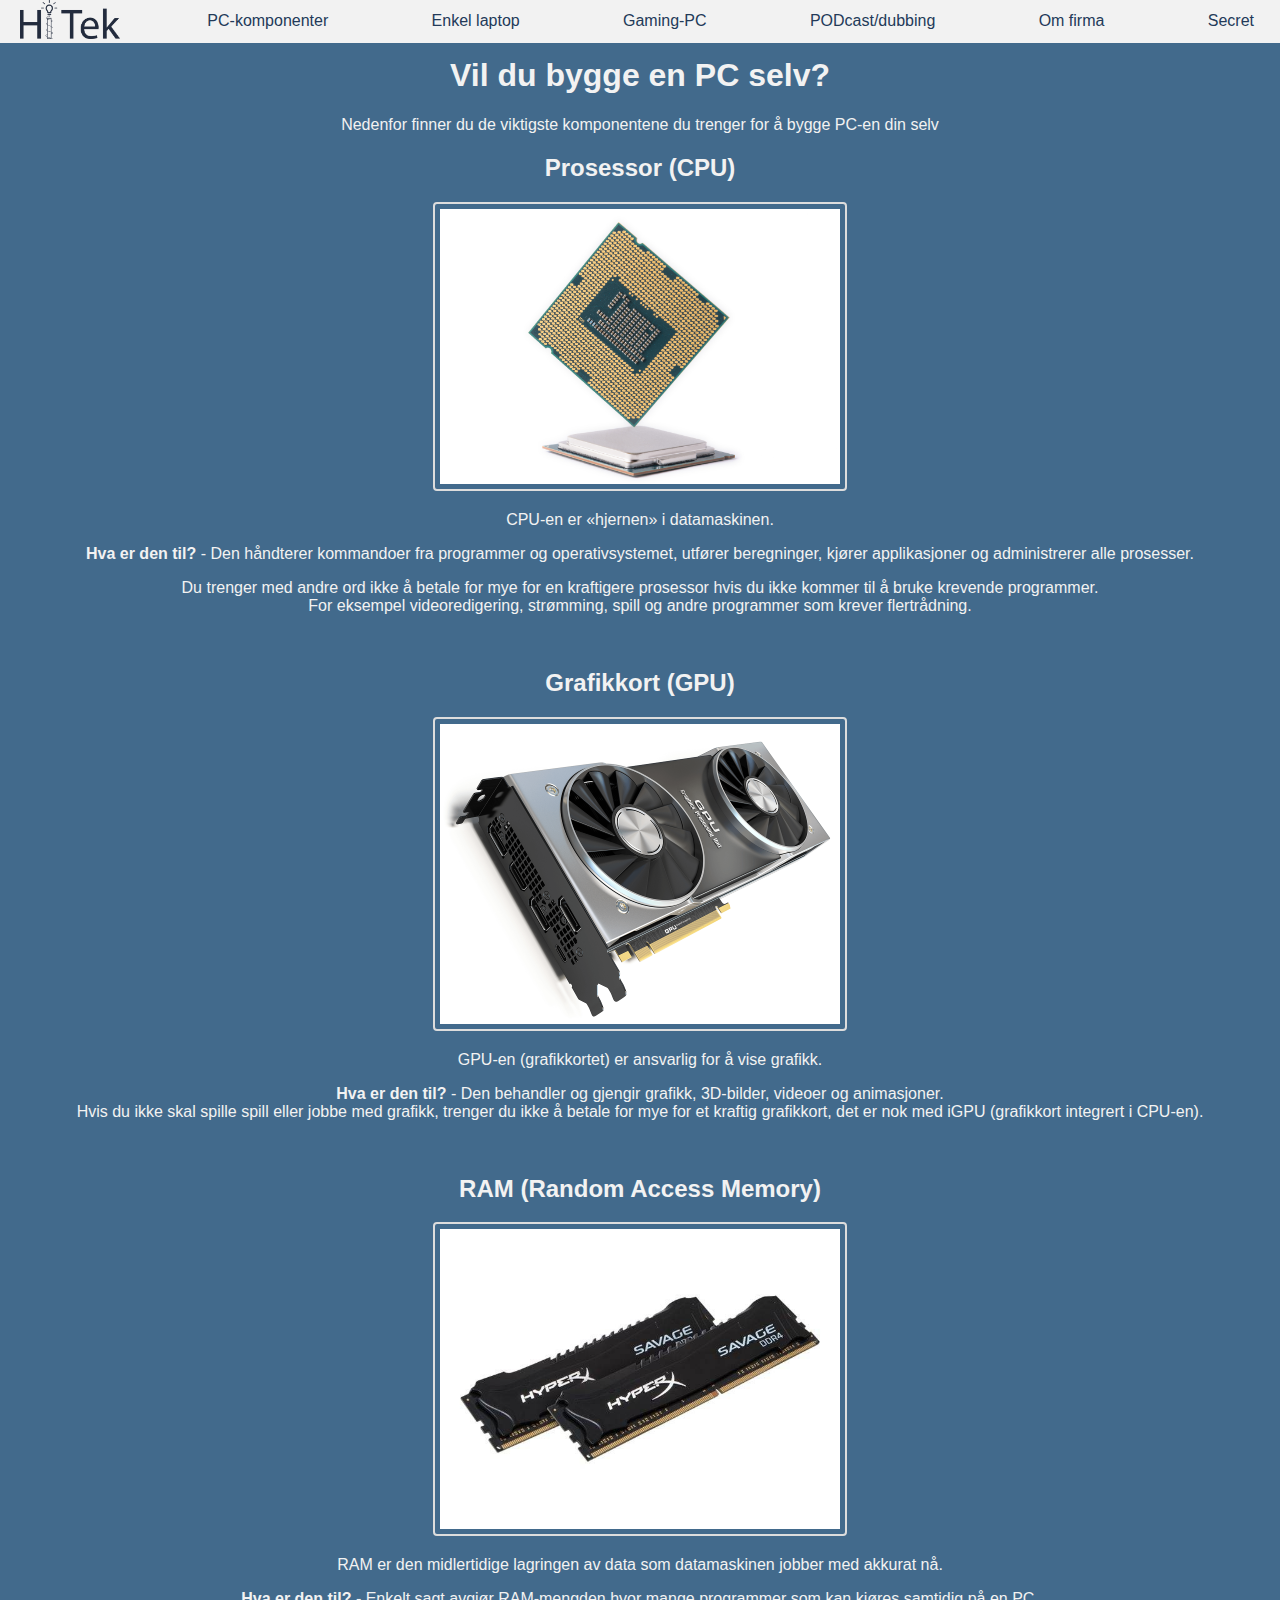
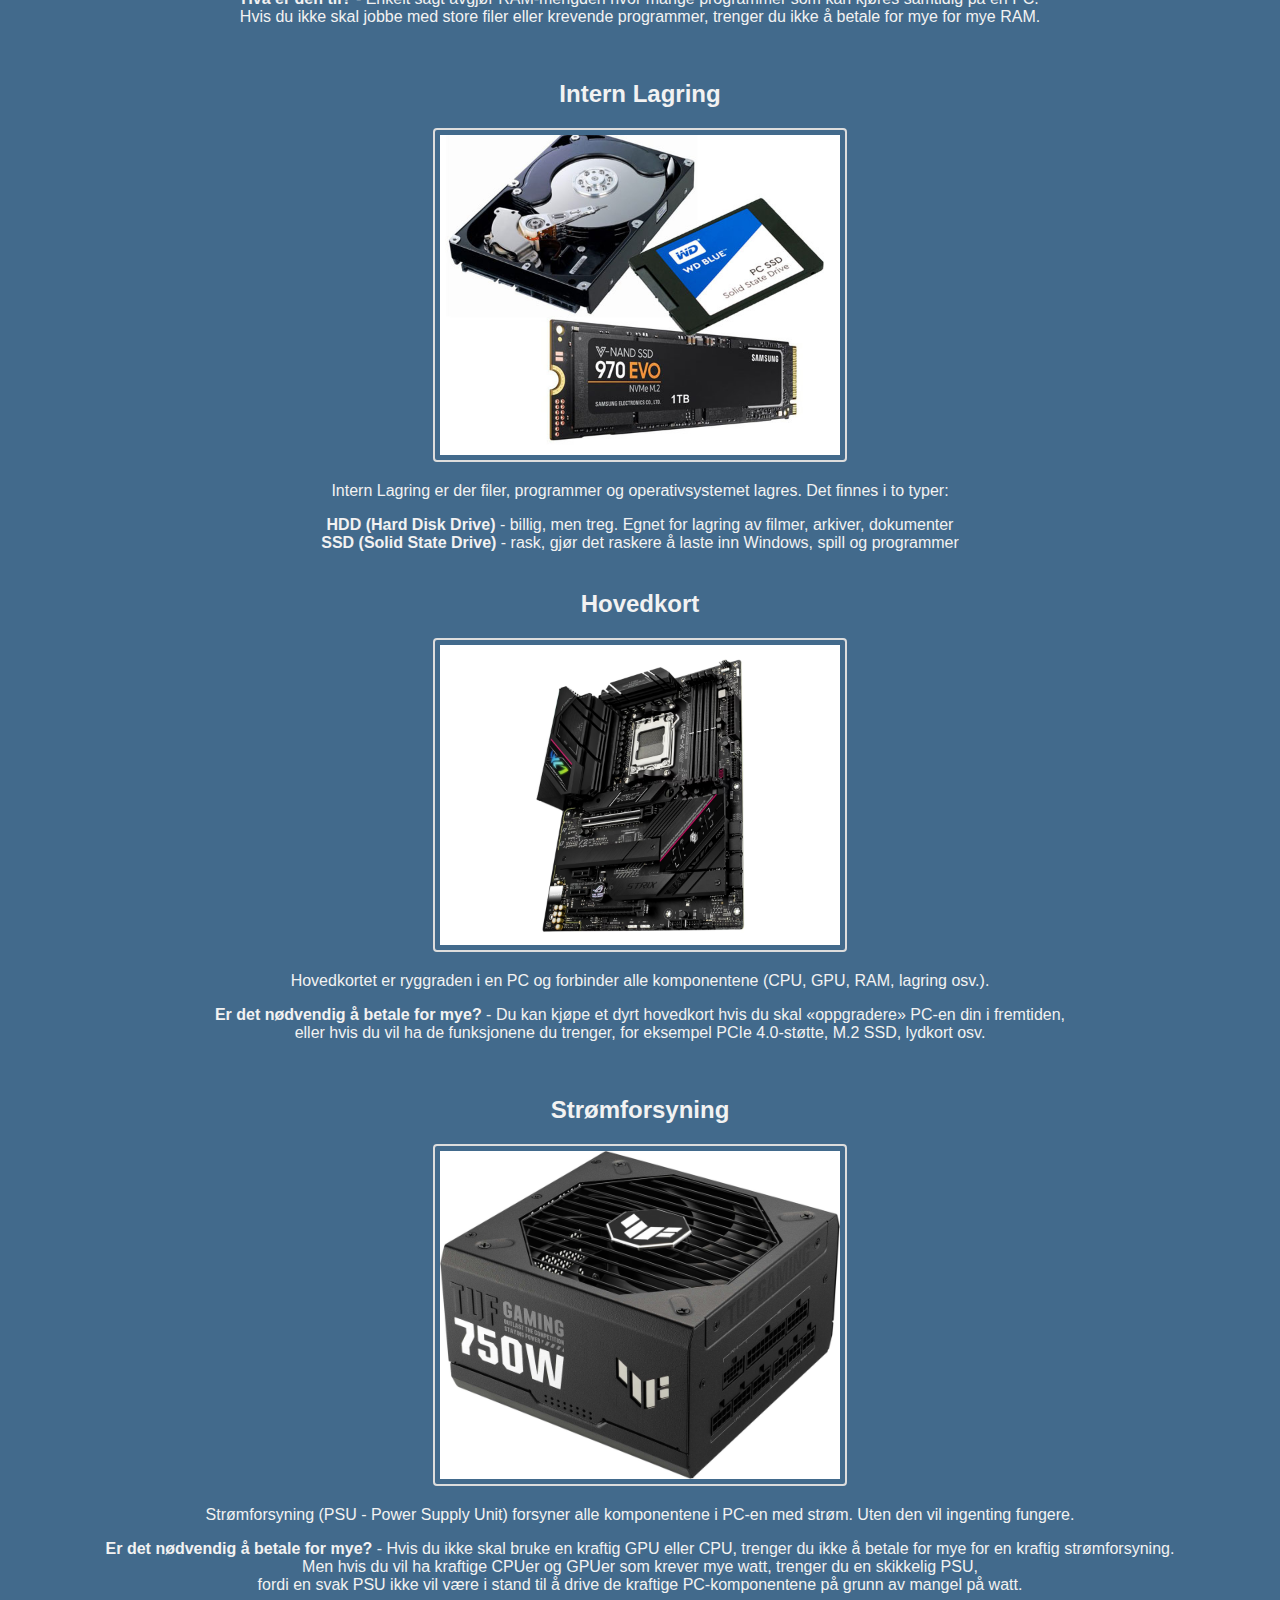
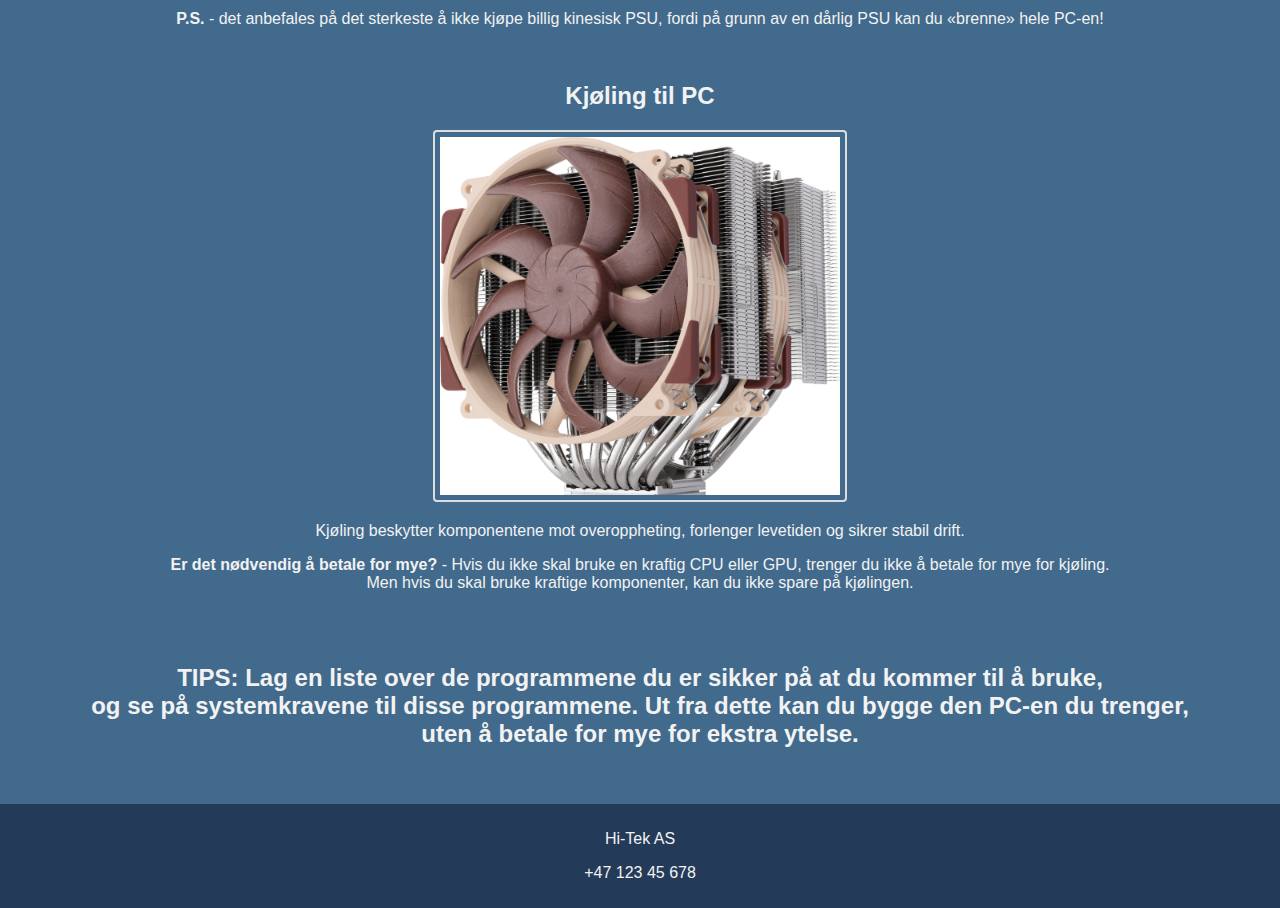
<file: index.html>
<!DOCTYPE html>
<html lang="no">
<head>
    <meta charset="UTF-8">
    <meta name="viewport" content="width=device-width, initial-scale=1.0">
    <title>Om meg</title>
    <link rel="stylesheet" href="style.css">
</head>
<body>

    <ul>
        <div>
            <li><img id="huy" src="logo_hi tek 2.png" width="100px"></li>
        </div>
        <li><a href="#hjem">PC-komponenter</a></li>
        <li><a href="kap1.html">Enkel laptop</a></li>
        <li><a href="kap2.html">Gaming-PC</a></li>
        <li><a href="kap3.html">PODcast/dubbing</a></li>
        <li><a href="om.html">Om firma</a></li>
        <li><a href="https://www.youtube.com/watch?v=FUPJ9-6EhYU" target="_blank">Secret</a></li>
    </ul>

    <main>
    <br id="hjem">
    <br>
    <h1>Vil du bygge en PC selv?</h1>

    <p>
        Nedenfor finner du de viktigste komponentene du trenger for å bygge PC-en din selv
    </p>

    <div id="komponenter">
        <h2>Prosessor (CPU)</h2>
        <img id="current" src="img/komponenter/cpu.png" width="400px" alt="Main Image">
        <p>CPU-en er «hjernen» i datamaskinen.</p>
        <p><b>Hva er den til?</b> - Den håndterer kommandoer fra programmer og operativsystemet, utfører beregninger, kjører applikasjoner og administrerer alle prosesser.</p>
        <p>Du trenger med andre ord ikke å betale for mye for en kraftigere prosessor hvis du ikke kommer til å bruke krevende programmer. <br> For eksempel videoredigering, strømming, spill og andre programmer som krever flertrådning.</p>
    
        <br>
    
        <h2>Grafikkort (GPU)</h2>
        <img id="current" src="img/komponenter/gpu.png" width="400px" alt="Main Image">
        <p>GPU-en (grafikkortet) er ansvarlig for å vise grafikk.</p>
        <p><b>Hva er den til?</b> - Den behandler og gjengir grafikk, 3D-bilder, videoer og animasjoner. <br> Hvis du ikke skal spille spill eller jobbe med grafikk, trenger du ikke å betale for mye for et kraftig grafikkort, det er nok med iGPU (grafikkort integrert i CPU-en).</p>
    
        <br>
    
        <h2>RAM (Random Access Memory)</h2>
        <img id="current" src="img/komponenter/ram.jpg" width="400px" alt="Main Image">
        <p>RAM er den midlertidige lagringen av data som datamaskinen jobber med akkurat nå.</p>
        <p><b>Hva er den til?</b> - Enkelt sagt avgjør RAM-mengden hvor mange programmer som kan kjøres samtidig på en PC. <br> Hvis du ikke skal jobbe med store filer eller krevende programmer, trenger du ikke å betale for mye for mye RAM.</p>
    
        <br>
    
        <h2>Intern Lagring</h2>
        <img id="current" src="img/komponenter/hdd_ssd.jpg" width="400px" alt="Main Image">
        <p>Intern Lagring er der filer, programmer og operativsystemet lagres. Det finnes i to typer: </p>
        <ul id="komponenter-list">
            <li><b>HDD (Hard Disk Drive)</b> - billig, men treg. Egnet for lagring av filmer, arkiver, dokumenter</li>
            <li><b>SSD (Solid State Drive)</b> - rask, gjør det raskere å laste inn Windows, spill og programmer</li>
        </ul>
    
        <br>
    
        <h2>Hovedkort</h2>
        <img id="current" src="img/komponenter/hovedkort.avif" width="400px" alt="Main Image">
        <p>Hovedkortet er ryggraden i en PC og forbinder alle komponentene (CPU, GPU, RAM, lagring osv.).</p>
        <p><b>Er det nødvendig å betale for mye?</b> - Du kan kjøpe et dyrt hovedkort hvis du skal «oppgradere» PC-en din i fremtiden, <br> eller hvis du vil ha de funksjonene du trenger, for eksempel PCIe 4.0-støtte, M.2 SSD, lydkort osv.</p>
    
        <br>
    
        <h2>Strømforsyning</h2>
        <img id="current" src="img/komponenter/Strømforsyning.jpg" width="400px" alt="Main Image">
        <p>Strømforsyning (PSU - Power Supply Unit) forsyner alle komponentene i PC-en med strøm. Uten den vil ingenting fungere.</p>
        <p><b>Er det nødvendig å betale for mye?</b> - Hvis du ikke skal bruke en kraftig GPU eller CPU, trenger du ikke å betale for mye for en kraftig strømforsyning. <br> Men hvis du vil ha kraftige CPUer og GPUer som krever mye watt, trenger du en skikkelig PSU, <br> fordi en svak PSU ikke vil være i stand til å drive de kraftige PC-komponentene på grunn av mangel på watt.</p>
        <p><b>P.S.</b> - det anbefales på det sterkeste å ikke kjøpe billig kinesisk PSU, fordi på grunn av en dårlig PSU kan du «brenne» hele PC-en!</p>
    
        <br>
    
        <h2>Kjøling til PC</h2>
        <img id="current" src="img/komponenter/kjøling.jpg" width="400px" alt="Main Image">
        <p>Kjøling beskytter komponentene mot overoppheting, forlenger levetiden og sikrer stabil drift.</p>
        <p><b>Er det nødvendig å betale for mye?</b> - Hvis du ikke skal bruke en kraftig CPU eller GPU, trenger du ikke å betale for mye for kjøling. <br> Men hvis du skal bruke kraftige komponenter, kan du ikke spare på kjølingen.</p>
    </div>

    </main>

    <br>
    <br>

    <h2>TIPS: Lag en liste over de programmene du er sikker på at du kommer til å bruke, <br> og se på systemkravene til disse programmene. Ut fra dette kan du bygge den PC-en du trenger, <br> uten å betale for mye for ekstra ytelse.</h2>

    <br>
    <br>

    <footer>
        <p>Hi-Tek AS</p>
        <p>+47 123 45 678</p>
    </footer>
    
</body>
</html>
</file>
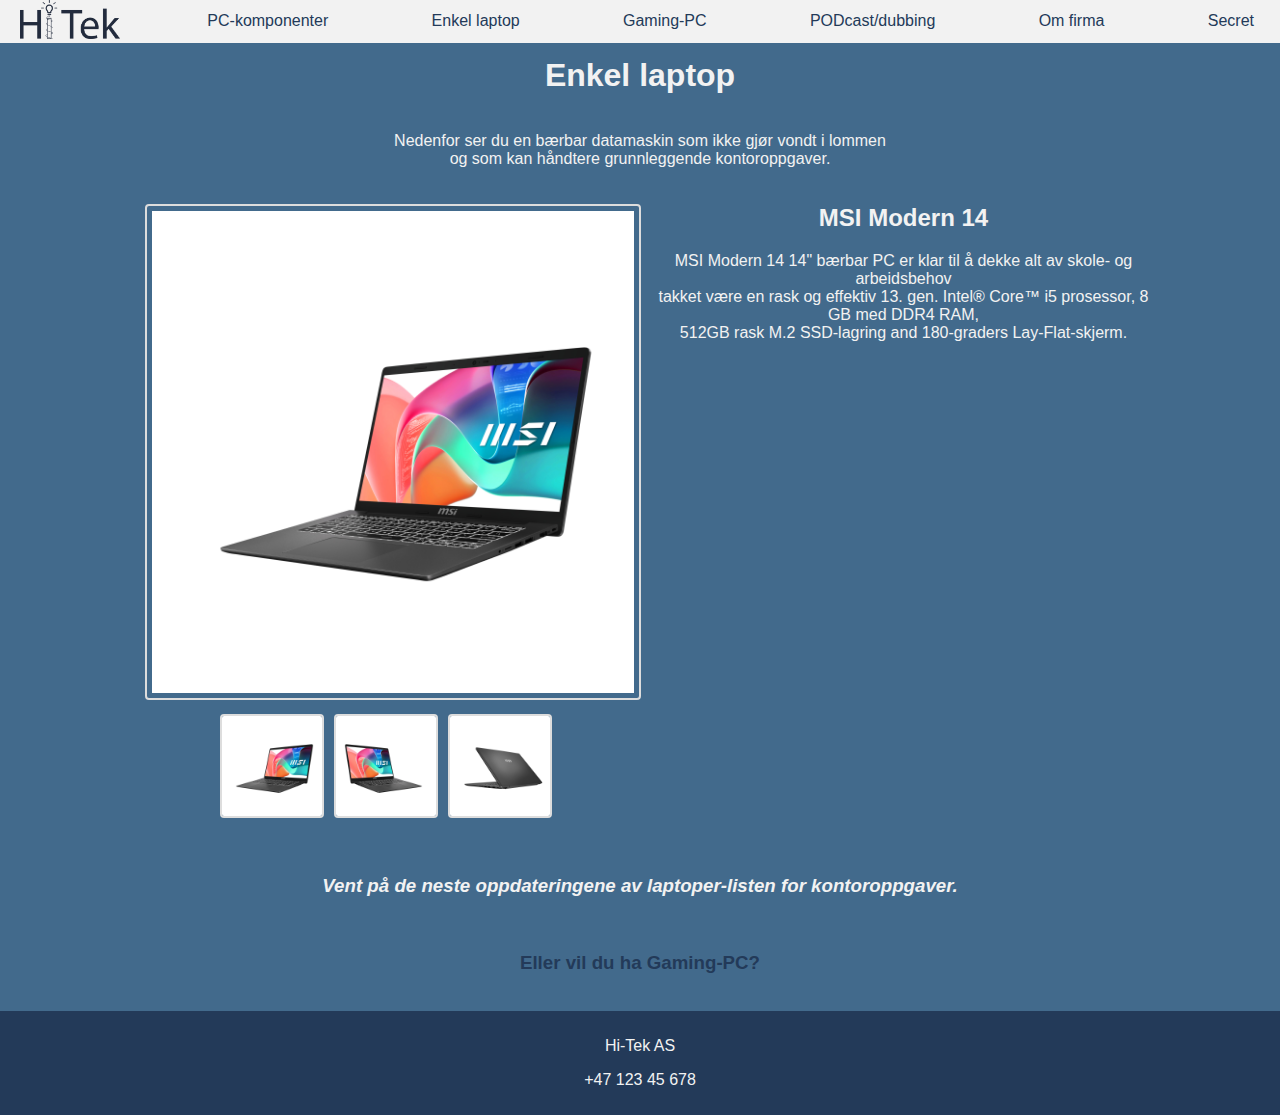
<file: kap1.html>
<!DOCTYPE html>
<html lang="no">
<head>
    <meta charset="UTF-8">
    <meta name="viewport" content="width=device-width, initial-scale=1.0">
    <title>Document</title>
    <link rel="stylesheet" href="style.css">
</head>
<body>

    <ul>
        <div>
            <li><img id="huy" src="logo_hi tek 2.png" width="100px"></li>
        </div>
        <li><a href="./index.html#hjem">PC-komponenter</a></li>
        <li><a href="#kap1">Enkel laptop</a></li>
        <li><a href="kap2.html">Gaming-PC</a></li>
        <li><a href="kap3.html">PODcast/dubbing</a></li>
        <li><a href="om.html">Om firma</a></li>
        <li><a href="https://www.youtube.com/watch?v=FUPJ9-6EhYU" target="_blank">Secret</a></li>
    </ul>
    
    <br id="kap1">
    <br>
    <h1>Enkel laptop</h1>
    <p>Nedenfor ser du en bærbar datamaskin som ikke gjør vondt i lommen <br> og som kan håndtere grunnleggende kontoroppgaver.</p>

    <div class="product-container">
        <div class="gallery-container">
            <div class="main-image">
                <img id="current" src="img/low_pc/low1.jpg" alt="Main Image">
            </div>
            <div class="thumbnails">
                <img src="img/low_pc/low1.jpg" alt="Thumbnail 1" onclick="changeImage('img/low_pc/low1.jpg')">
                <img src="img/low_pc/low2.jpg" alt="Thumbnail 2" onclick="changeImage('img/low_pc/low2.jpg')">
                <img src="img/low_pc/low3.jpg" alt="Thumbnail 3" onclick="changeImage('img/low_pc/low3.jpg')">
            </div>
        </div>
        <div class="product-description">
            <h2>MSI Modern 14</h2>
            <p>MSI Modern 14 14" bærbar PC er klar til å dekke alt av skole- og arbeidsbehov <br> takket være en rask og effektiv 13. gen. Intel® Core™ i5 prosessor, 8 GB med DDR4 RAM, <br> 512GB rask M.2 SSD-lagring and 180-graders Lay-Flat-skjerm.</p>
        </div>
    </div>

    <script src="script.js"></script>

    <br>
    <h3><i>Vent på de neste oppdateringene av laptoper-listen for kontoroppgaver.</i></h3>
    <br>
    <h3><a href="./kap2.html">Eller vil du ha Gaming-PC?</a></h3>
    <br>

    <footer>
        <p>Hi-Tek AS</p>
        <p>+47 123 45 678</p>
    </footer>
</body>
</html>
</file>
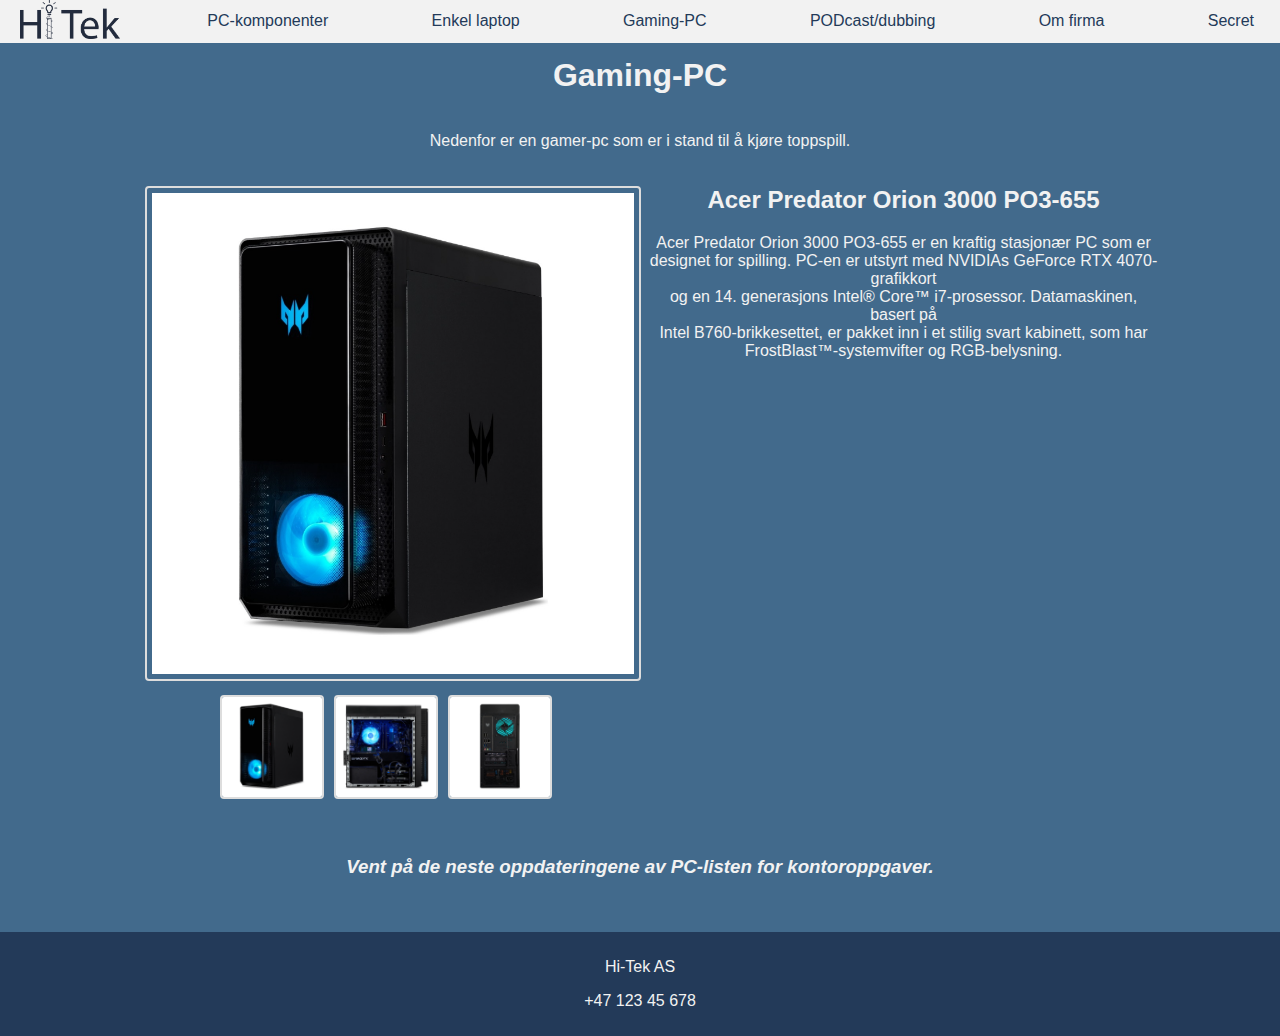
<file: kap2.html>
<!DOCTYPE html>
<html lang="no">
<head>
    <meta charset="UTF-8">
    <meta name="viewport" content="width=device-width, initial-scale=1.0">
    <title>Document</title>
    <link rel="stylesheet" href="style.css">
</head>
<body>

    <ul>
        <div>
            <li><img id="huy" src="logo_hi tek 2.png" width="100px"></li>
        </div>
        <li><a href="./index.html#hjem">PC-komponenter</a></li>
        <li><a href="kap1.html">Enkel laptop</a></li>
        <li><a href="#kap2">Gaming-PC</a></li>
        <li><a href="kap3.html">PODcast/dubbing</a></li>
        <li><a href="om.html">Om firma</a></li>
        <li><a href="https://www.youtube.com/watch?v=FUPJ9-6EhYU" target="_blank">Secret</a></li>
    </ul>
    
    <br id="kap2">
    <br>
    <h1>Gaming-PC</h1>
    <p>Nedenfor er en gamer-pc som er i stand til å kjøre toppspill.</p>

    <div class="product-container">
        <div class="gallery-container">
            <div class="main-image">
                <img id="current" src="img/game_pc/pc1.png" alt="Main Image">
            </div>
            <div class="thumbnails">
                <img src="img/game_pc/pc1.png" alt="Thumbnail 1" onclick="changeImage('img/game_pc/pc1.png')">
                <img src="img/game_pc/pc2.png" alt="Thumbnail 2" onclick="changeImage('img/game_pc/pc2.png')">
                <img src="img/game_pc/pc3.png" alt="Thumbnail 3" onclick="changeImage('img/game_pc/pc3.png')">
            </div>
        </div>
        <div class="product-description">
            <h2>Acer Predator Orion 3000 PO3-655</h2>
            <p>Acer Predator Orion 3000 PO3-655 er en kraftig stasjonær PC som er <br> designet for spilling. PC-en er utstyrt med NVIDIAs GeForce RTX 4070-grafikkort <br> og en 14. generasjons Intel® Core™ i7-prosessor. Datamaskinen, basert på <br> Intel B760-brikkesettet, er pakket inn i et stilig svart kabinett, som har <br> FrostBlast™-systemvifter og RGB-belysning.</p>
        </div>
    </div>

    <script src="script.js"></script>

    <br>
    <h3><i>Vent på de neste oppdateringene av PC-listen for kontoroppgaver.</i></h3>
    <br>
    <br>

    <footer>
        <p>Hi-Tek AS</p>
        <p>+47 123 45 678</p>
    </footer>
</body>
</html>
</file>
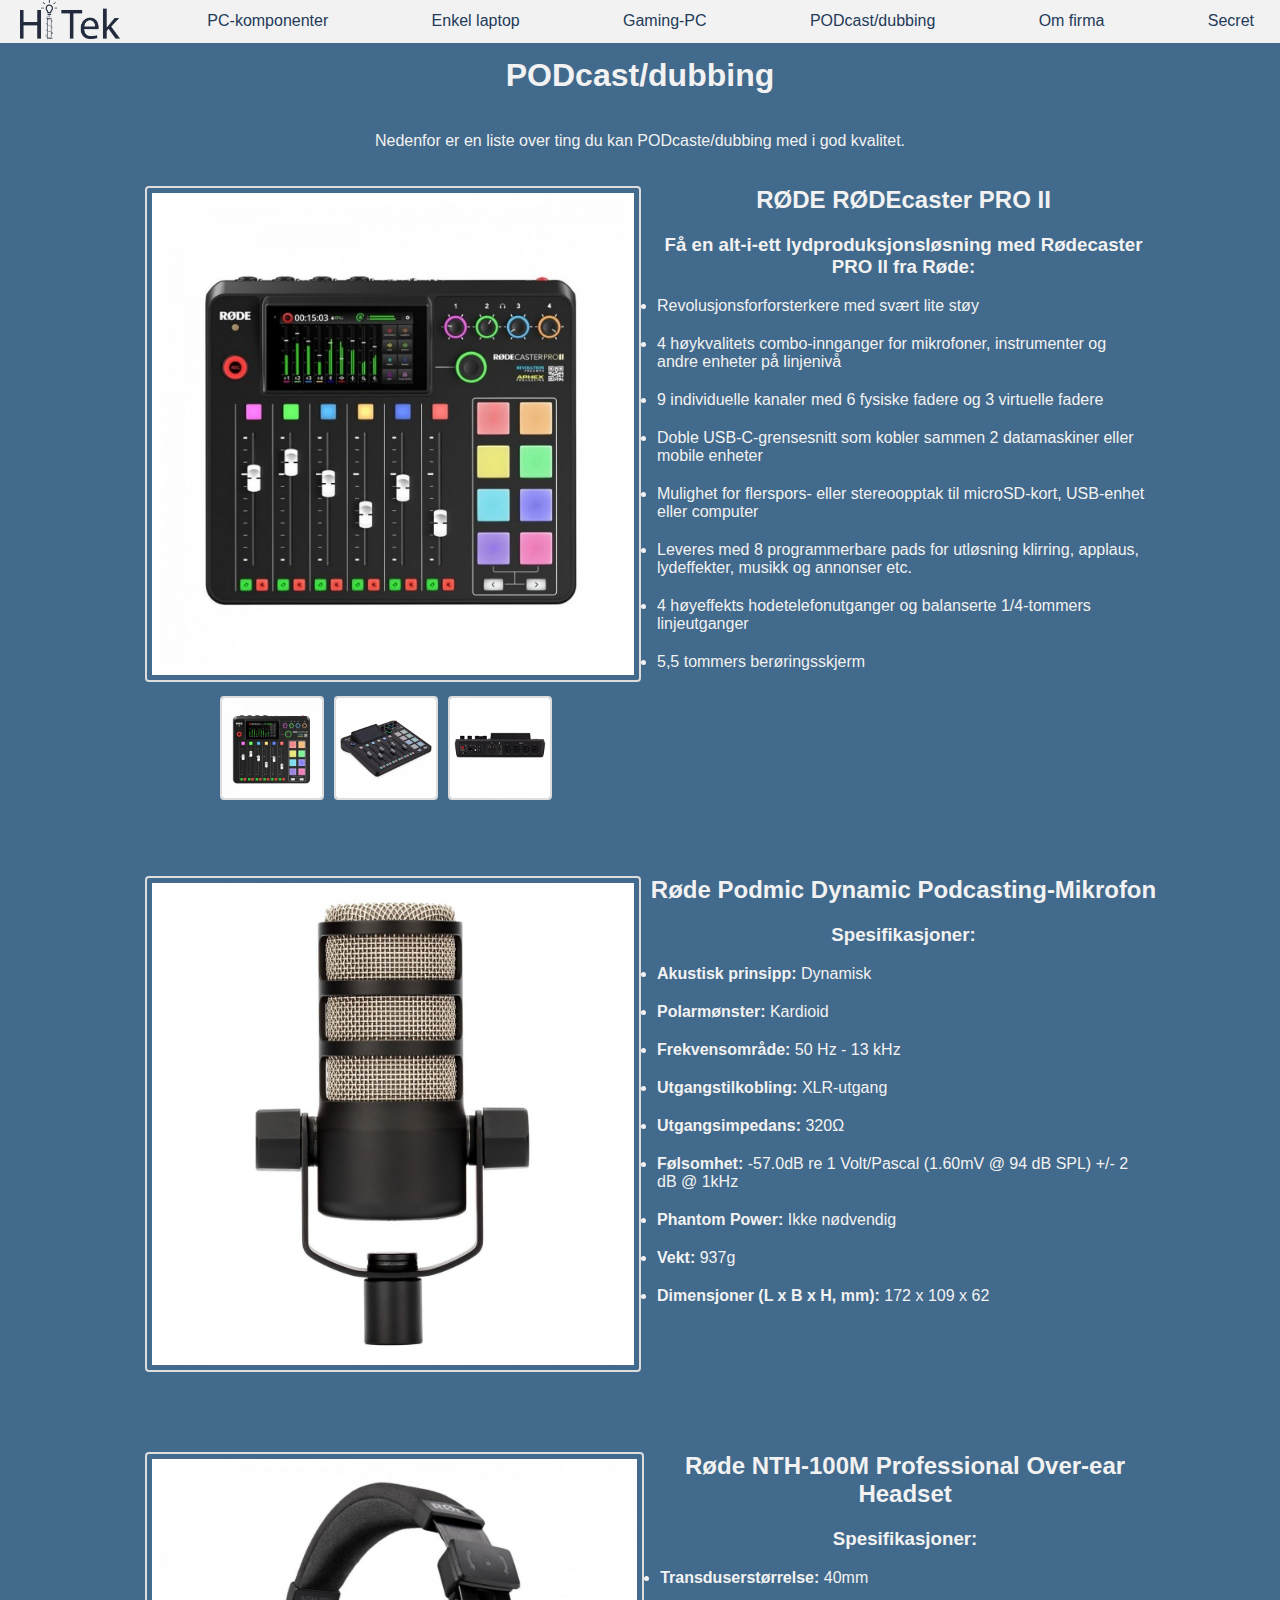
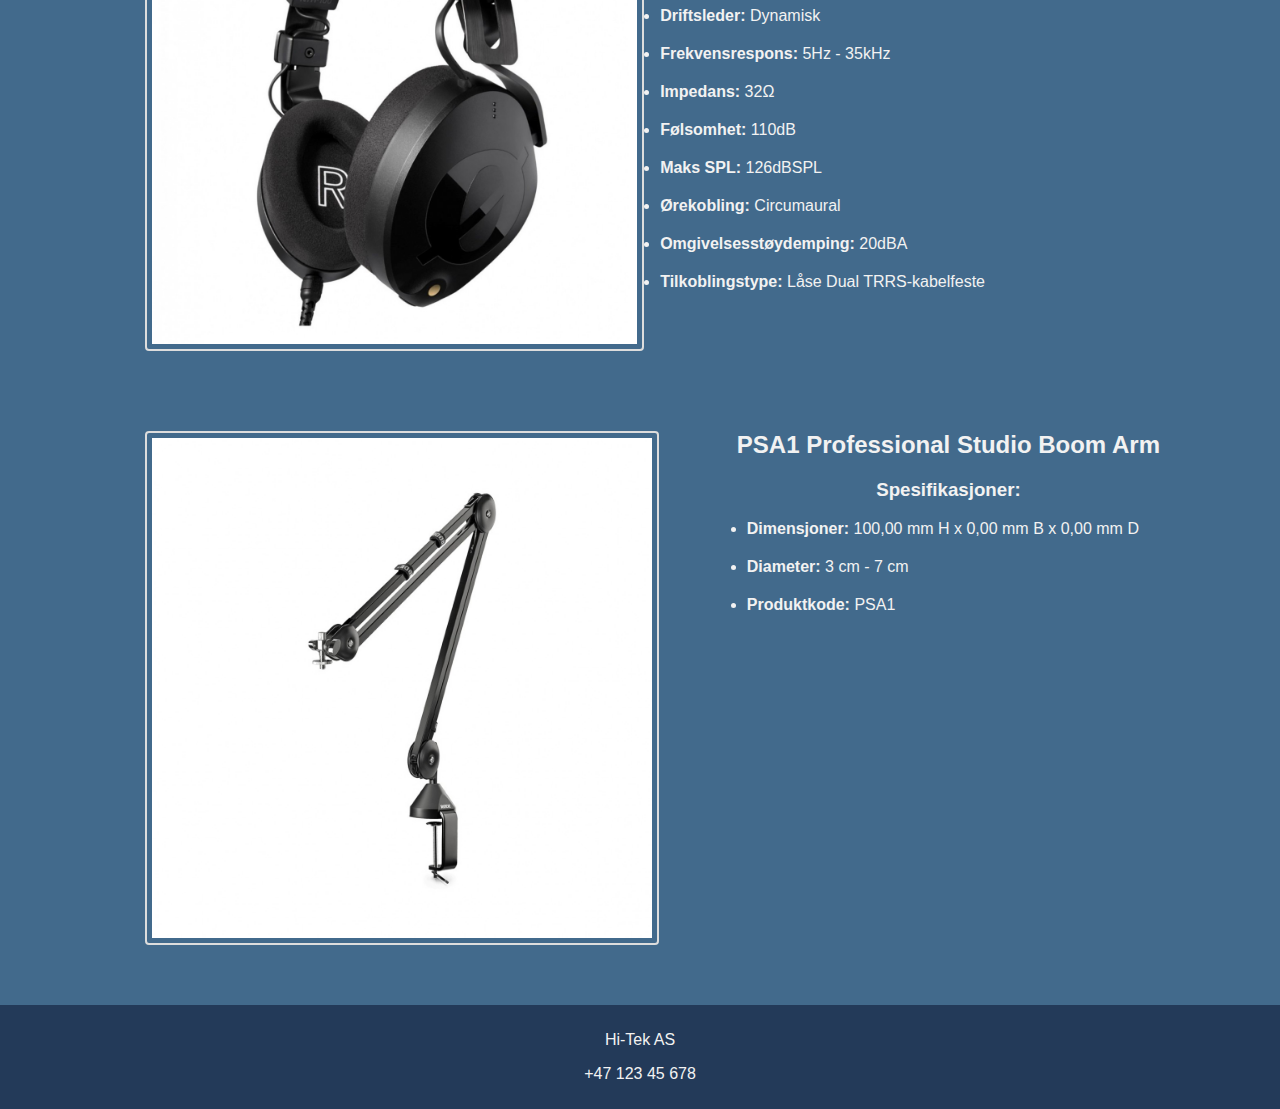
<file: kap3.html>
<!DOCTYPE html>
<html lang="no">
<head>
    <meta charset="UTF-8">
    <meta name="viewport" content="width=device-width, initial-scale=1.0">
    <title>Document</title>
    <link rel="stylesheet" href="style.css">
    <link rel="icon" href="logo_hi tek 2.png" type="image/x-icon">
</head>
<body>  

    <ul>
        <div>
            <li><img id="huy" src="logo_hi tek 2.png" width="100px"></li>
        </div>
        <li><a href="./index.html#hjem">PC-komponenter</a></li>
        <li><a href="kap1.html">Enkel laptop</a></li>
        <li><a href="kap2.html">Gaming-PC</a></li>
        <li><a href="#kap3">PODcast/dubbing</a></li>
        <li><a href="om.html">Om firma</a></li>
        <li><a href="https://www.youtube.com/watch?v=FUPJ9-6EhYU" target="_blank">Secret</a></li>
    </ul>
    
    <br id="kap3">
    <br>
    <h1>PODcast/dubbing</h1>
    <p>Nedenfor er en liste over ting du kan PODcaste/dubbing med i god kvalitet.</p>

    <div class="product-container">
        <div class="gallery-container">
            <div class="main-image">
                <img id="current" src="img/podcast/preview_1.jpg" alt="Main Image">
            </div>
            <div class="thumbnails">
                <img src="img/podcast/preview_1.jpg" alt="Thumbnail 1" onclick="changeImage('img/podcast/preview_1.jpg')">
                <img src="img/podcast/preview_2.jpg" alt="Thumbnail 2" onclick="changeImage('img/podcast/preview_2.jpg')">
                <img src="img/podcast/preview_3.jpg" alt="Thumbnail 3" onclick="changeImage('img/podcast/preview_3.jpg')">
            </div>
        </div>
        <div class="product-description">
            <h2>RØDE RØDEcaster PRO II</h2>

            <h3>Få en alt-i-ett lydproduksjonsløsning med Rødecaster PRO II fra Røde:</h3>

            <ul id="podcast-list">
                <li>Revolusjonsforforsterkere med svært lite støy</li>
                <li>4 høykvalitets combo-innganger for mikrofoner, instrumenter og andre enheter på linjenivå</li>
                <li>9 individuelle kanaler med 6 fysiske fadere og 3 virtuelle fadere</li>
                <li>Doble USB-C-grensesnitt som kobler sammen 2 datamaskiner eller mobile enheter</li>
                <li>Mulighet for flerspors- eller stereoopptak til microSD-kort, USB-enhet eller computer</li>
                <li>Leveres med 8 programmerbare pads for utløsning klirring, applaus, lydeffekter, musikk og annonser etc.</li>
                <li>4 høyeffekts hodetelefonutganger og balanserte 1/4-tommers linjeutganger</li>
                <li>5,5 tommers berøringsskjerm</li>
            </ul>
        </div>
    </div>

    <script src="script.js"></script>

    <br>
    <br>

    <div class="product-container">
        <div class="gallery-container">
            <div class="main-image">
                <img id="current" src="img/podcast/preview_4.jpg" alt="Main Image">
            </div>
        </div>
        <div class="product-description">
            <h2>Røde Podmic Dynamic Podcasting-Mikrofon</h2>

            <h3>Spesifikasjoner:</h3>

            <ul id="podcast-list">
                <li><b>Akustisk prinsipp:</b> Dynamisk</li>
                <li><b>Polarmønster:</b> Kardioid</li>
                <li><b>Frekvensområde:</b> 50 Hz - 13 kHz</li>
                <li><b>Utgangstilkobling:</b> XLR-utgang</li>
                <li><b>Utgangsimpedans:</b> 320Ω</li>
                <li><b>Følsomhet:</b> -57.0dB re 1 Volt/Pascal (1.60mV @ 94 dB SPL) +/- 2 dB @ 1kHz</li>
                <li><b>Phantom Power:</b> Ikke nødvendig</li>
                <li><b>Vekt:</b> 937g</li>
                <li><b>Dimensjoner (L x B x H, mm):</b> 172 x 109 x 62</li>
            </ul>
        </div>
    </div>

    <br>
    <br>

    <div class="product-container">
        <div class="gallery-container">
            <div class="main-image">
                <img id="current" src="img/podcast/preview_5.jpg" alt="Main Image">
            </div>
        </div>
        <div class="product-description">
            <h2>Røde NTH-100M Professional Over-ear Headset​</h2>

            <h3>Spesifikasjoner:</h3>

            <ul id="podcast-list">
                <li><b>Transduserstørrelse:</b> 40mm</li>
                <li><b>Driftsleder:</b> Dynamisk</li>
                <li><b>Frekvensrespons:</b> 5Hz - 35kHz</li>
                <li><b>Impedans:</b> 32Ω</li>
                <li><b>Følsomhet:</b> 110dB</li>
                <li><b>Maks SPL:</b> 126dBSPL</li>
                <li><b>Ørekobling:</b> Circumaural</li>
                <li><b>Omgivelsesstøydemping:</b> 20dBA</li>
                <li><b>Tilkoblingstype:</b> Låse Dual TRRS-kabelfeste</li>
            </ul>
        </div>
    </div>

    <br>
    <br>

    <div class="product-container">
        <div class="gallery-container">
            <div class="main-image">
                <img id="current" src="img/podcast/preview_6.jpg" alt="Main Image">
            </div>
        </div>
        <div class="product-description">
            <h2>PSA1 Professional Studio Boom Arm</h2>

            <h3>Spesifikasjoner:</h3>

            <ul id="podcast-list">
                <li><b>Dimensjoner:</b> 100,00 mm H x 0,00 mm B x 0,00 mm D</li>
                <li><b>Diameter:</b> 3 cm - 7 cm</li>
                <li><b>Produktkode:</b> PSA1</li>
            </ul>
        </div>
    </div>

    <br>
    <br>

    <footer>
        <p>Hi-Tek AS</p>
        <p>+47 123 45 678</p>
    </footer>
</body>
</html>
</file>
<file: style.css>
a:link {
    text-decoration: none;
    color: rgb(35, 58, 89);
}

a:visited{
    text-decoration: none;
    color: rgb(35, 58, 89);
}

a:hover{
    color:rgb(13, 30, 64);
    font-style:unset;
    text-decoration: none;
}

ul{
    position: fixed;
    list-style-type: none;
    margin: 0px;
    padding: 0;
    background-color: rgb(242, 242, 242);
    top: 0;
    width: 100%;
    display: flex;
    justify-content: space-between;
    align-items: center;
    z-index: 1000;
}

ul li{
    margin: 0 10px;
}

#logo-container {
    flex-grow: 1;
    display: flex;
    justify-content: flex-start;
}

#huy {
    margin-left: 10px;
}

li{
    float: left;
    color: #F2F2F2;
}

li a {
    display: block;
    padding: 12px 16px;
    text-align: center;
    text-decoration: none;
}

li a:hover {
    background-color: rgb(151, 178, 217);
}

body{
    background-color: rgb(66, 106, 140);
    text-align: center;
    font-family: sans-serif;
    display: flex;
    flex-direction: column;
    min-height: 100vh;
    margin: 0;
}
main{
    flex: 1;
}

p, h1, h2, h3{
    color: #F2F2F2;
}

img{
    size: 25%;
    transition: transform 0.5s;
}

img:hover{
    transform: scale(1.07);
    transition: 0.5s;
}

footer {
    background-color: #233A59;
    color: #F2F2F2;
    padding: 10px;
    text-align: center;
    margin: 0;
}

.product-container {
    display: flex;
    justify-content: space-between;
    align-items: flex-start;
    margin: 20px;
    padding-right: 100px;
}

.gallery-container {
    display: flex;
    flex-direction: column;
    align-items: center;
    max-width: 50%;
    padding-left: 125px;
}

.main-image img {
    width: 100%;
    max-width: 500px;
    height: auto;
    border: 2px solid #ddd;
    border-radius: 4px;
    padding: 5px;
}

.thumbnails {
    display: flex;
    justify-content: center;
    margin-top: 10px;
}

.thumbnails img {
    width: 100px;
    height: auto;
    margin: 0 5px;
    cursor: pointer;
    border: 2px solid #ddd;
    border-radius: 4px;
    transition: transform 0.3s;
}

.thumbnails img:hover {
    transform: scale(1.1);
    border-color: #333;
}

.product-description {
    max-width: 45%;
    margin-left: 20px;
}

.product-description h2 {
    margin-top: 0;
}

.product-description p {
    margin: 10px 0;
}

#podcast-list {
    all: unset;
    list-style-type: disc;
    margin: initial;
    padding: initial;
    display: flex;
    flex-direction: column;
    align-items: left;
    text-align: left;
}

#podcast-list li {
    display: list-item;
    margin-bottom: 20px;
}

#komponenter img {
    height: auto;
    border: 2px solid #ddd;
    border-radius: 4px;
    padding: 5px;
}

#komponenter-list {
    all: unset;
    list-style-type: disc;
    margin: initial;
    padding: initial;
    display: flex;
    flex-direction: column;
}

#direktor {
    height: auto;
    border: 2px solid #ddd;
    border-radius: 4px;
    padding: 5px;
}
</file>
